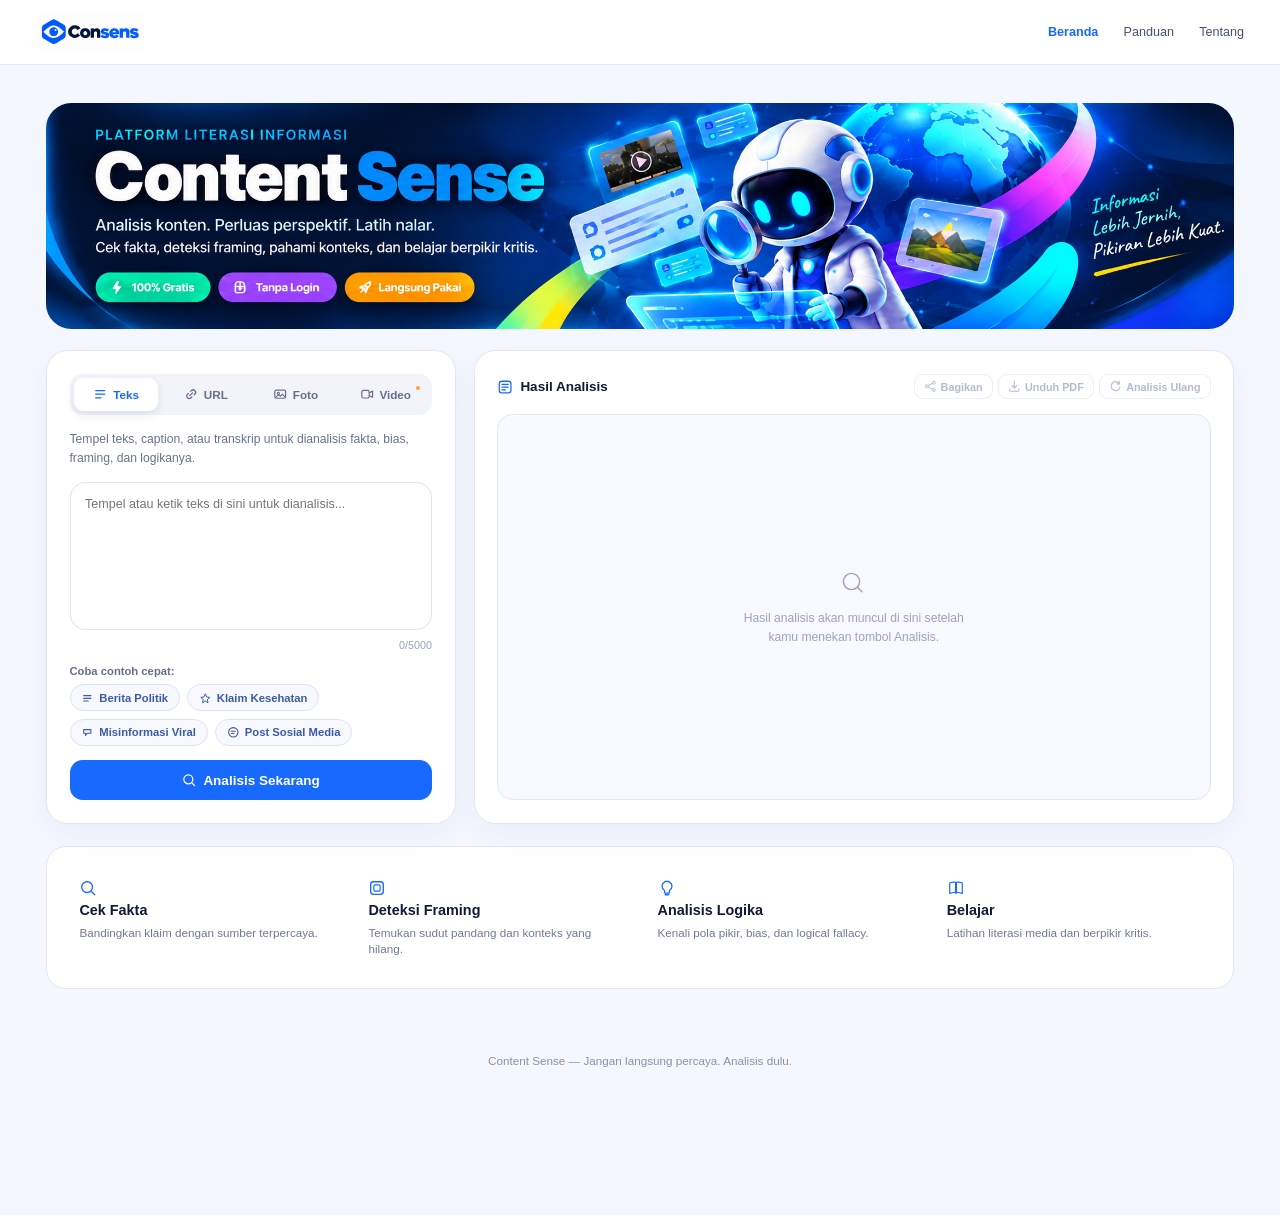
<file: index.html>
<!doctype html>
<html lang="id">
<head>
  <meta charset="utf-8">
  <meta name="viewport" content="width=device-width,initial-scale=1">
  <title>Content Sense</title>
  <link rel="icon" type="image/png" sizes="16x16" href="assets/favicon/favicon-16x16.png">
  <link rel="icon" type="image/png" sizes="32x32" href="assets/favicon/favicon-32x32.png">
  <link rel="icon" type="image/png" sizes="48x48" href="assets/favicon/favicon-48x48.png">
  <link rel="apple-touch-icon" href="assets/favicon/apple-touch-icon.png">
  <link rel="icon" type="image/png" sizes="192x192" href="assets/favicon/android-chrome-192x192.png">
  <link rel="icon" type="image/png" sizes="512x512" href="assets/favicon/android-chrome-512x512.png">
  <link rel="stylesheet" href="css/style.css">
</head>
<body>

  <header class="header">
    <div>
      <img src="assets/logo.svg" alt="Content Sense" class="logo">
    </div>
    <nav class="nav">
      <a href="index.html" class="active">Beranda</a>
      <a href="pages/panduan.html">Panduan</a>
      <a href="pages/tentang.html">Tentang</a>
    </nav>
  </header>

  <main class="wrap">
    <section class="banner" id="banner-asset">
      <img src="assets/banner.png" alt="Banner Content Sense" class="banner-asset-img">
    </section>

    <section class="tool">
      <div class="tool-panel input-panel">
        <div class="mode-toggle" role="tablist" aria-label="Mode analisis">
          <button type="button" class="mode-btn active" data-mode="text" role="tab" aria-selected="true">
            <svg width="16" height="16" viewBox="0 0 16 16" fill="none" xmlns="http://www.w3.org/2000/svg">
              <path d="M3 4H13M3 8H13M3 12H9" stroke="currentColor" stroke-width="1.4" stroke-linecap="round"/>
            </svg>
            Teks
          </button>
          <button type="button" class="mode-btn" data-mode="url" role="tab" aria-selected="false">
            <svg width="16" height="16" viewBox="0 0 16 16" fill="none" xmlns="http://www.w3.org/2000/svg">
              <path d="M6.5 9.5L9.5 6.5" stroke="currentColor" stroke-width="1.4" stroke-linecap="round"/>
              <path d="M7.3 4.9L8.2 4C9.3 2.9 11 2.9 12.1 4C13.2 5.1 13.2 6.8 12.1 7.9L11.2 8.8" stroke="currentColor" stroke-width="1.4" stroke-linecap="round"/>
              <path d="M8.7 11.1L7.8 12C6.7 13.1 5 13.1 3.9 12C2.8 10.9 2.8 9.2 3.9 8.1L4.8 7.2" stroke="currentColor" stroke-width="1.4" stroke-linecap="round"/>
            </svg>
            URL
          </button>
          <button type="button" class="mode-btn" data-mode="photo" role="tab" aria-selected="false">
            <svg width="16" height="16" viewBox="0 0 16 16" fill="none" xmlns="http://www.w3.org/2000/svg">
              <rect x="2" y="3.5" width="12" height="9" rx="1.6" stroke="currentColor" stroke-width="1.3"/>
              <circle cx="6" cy="7" r="1.2" stroke="currentColor" stroke-width="1.2"/>
              <path d="M3 11.5L6.3 8.5L8.5 10.3L10.5 8L13.3 11" stroke="currentColor" stroke-width="1.2" stroke-linecap="round" stroke-linejoin="round"/>
            </svg>
            Foto
          </button>
          <button type="button" class="mode-btn" data-mode="video" role="tab" aria-selected="false">
            <svg width="16" height="16" viewBox="0 0 16 16" fill="none" xmlns="http://www.w3.org/2000/svg">
              <rect x="2" y="3.8" width="8.2" height="8.4" rx="1.6" stroke="currentColor" stroke-width="1.3"/>
              <path d="M10.2 6.6L14 4.6V11.4L10.2 9.4" stroke="currentColor" stroke-width="1.3" stroke-linejoin="round"/>
            </svg>
            Video
            <span class="soon-dot" aria-hidden="true"></span>
          </button>
        </div>

        <p class="mode-desc" id="mode-desc">Tempel teks, caption, atau transkrip untuk dianalisis fakta, bias, framing, dan logikanya.</p>

        <!-- Mode: Teks -->
        <div class="mode-body active" data-mode-body="text">
          <textarea id="text-input" maxlength="5000" placeholder="Tempel atau ketik teks di sini untuk dianalisis..."></textarea>
          <div class="char-count"><span id="char-count">0</span>/5000</div>

          <div class="quick-examples">
            <span class="quick-label">Coba contoh cepat:</span>
            <div class="chip-row">
              <button type="button" class="chip" data-example="politik">
                <svg width="14" height="14" viewBox="0 0 14 14" fill="none" xmlns="http://www.w3.org/2000/svg"><path d="M3 4H11M3 7H11M3 10H8" stroke="currentColor" stroke-width="1.3" stroke-linecap="round"/></svg>
                Berita Politik
              </button>
              <button type="button" class="chip" data-example="kesehatan">
                <svg width="14" height="14" viewBox="0 0 14 14" fill="none" xmlns="http://www.w3.org/2000/svg"><path d="M7 2L8.5 5.5L12 6L9.3 8.3L10 12L7 10L4 12L4.7 8.3L2 6L5.5 5.5L7 2Z" stroke="currentColor" stroke-width="1.1" stroke-linejoin="round"/></svg>
                Klaim Kesehatan
              </button>
              <button type="button" class="chip" data-example="misinformasi">
                <svg width="14" height="14" viewBox="0 0 14 14" fill="none" xmlns="http://www.w3.org/2000/svg"><path d="M3 4L11 4L11 8L7 8L5 10.5V8L3 8Z" stroke="currentColor" stroke-width="1.2" stroke-linejoin="round"/></svg>
                Misinformasi Viral
              </button>
              <button type="button" class="chip" data-example="sosmed">
                <svg width="14" height="14" viewBox="0 0 14 14" fill="none" xmlns="http://www.w3.org/2000/svg"><circle cx="7" cy="7" r="5.2" stroke="currentColor" stroke-width="1.2"/><path d="M4.7 5.8H9.3M4.7 8.2H8" stroke="currentColor" stroke-width="1.1" stroke-linecap="round"/></svg>
                Post Sosial Media
              </button>
            </div>
          </div>
        </div>

        <!-- Mode: URL -->
        <div class="mode-body" data-mode-body="url">
          <input type="text" id="url-input" placeholder="Tempel link artikel berita di sini...">
        </div>

        <!-- Mode: Foto -->
        <div class="mode-body" data-mode-body="photo">
          <div class="drop" id="photo-drop">
            <div>
              <svg width="26" height="26" viewBox="0 0 26 26" fill="none" xmlns="http://www.w3.org/2000/svg">
                <path d="M13 17V6M13 6L8.5 10.5M13 6L17.5 10.5" stroke="currentColor" stroke-width="1.6" stroke-linecap="round" stroke-linejoin="round"/>
                <path d="M5 17V19.5C5 20.6 5.9 21.5 7 21.5H19C20.1 21.5 21 20.6 21 19.5V17" stroke="currentColor" stroke-width="1.6" stroke-linecap="round"/>
              </svg>
              <strong>Klik atau seret gambar ke sini</strong>
              JPG, PNG, WEBP &middot; Maks. 5 gambar, total 30 MB
            </div>
          </div>
          <ul class="photo-file-list" id="photo-file-list"></ul>
          <input type="file" id="photo-input" accept="image/*" multiple>
        </div>

        <!-- Mode: Video (disabled untuk MVP) -->
        <div class="mode-body" data-mode-body="video">
          <div class="drop" id="video-drop">
            <div>
              <svg width="26" height="26" viewBox="0 0 26 26" fill="none" xmlns="http://www.w3.org/2000/svg">
                <path d="M13 17V6M13 6L8.5 10.5M13 6L17.5 10.5" stroke="currentColor" stroke-width="1.6" stroke-linecap="round" stroke-linejoin="round"/>
                <path d="M5 17V19.5C5 20.6 5.9 21.5 7 21.5H19C20.1 21.5 21 20.6 21 19.5V17" stroke="currentColor" stroke-width="1.6" stroke-linecap="round"/>
              </svg>
              <strong>Klik atau seret video ke sini</strong>
              MP4, MOV, WEBM &middot; Maks. 500 MB
            </div>
          </div>
          <input type="file" id="video-input" accept="video/*" disabled>
        </div>

        <button class="analyze-btn" id="analyze-btn">
          <svg width="16" height="16" viewBox="0 0 16 16" fill="none" xmlns="http://www.w3.org/2000/svg"><circle cx="7" cy="7" r="5" stroke="currentColor" stroke-width="1.4"/><path d="M10.8 10.8L14 14" stroke="currentColor" stroke-width="1.4" stroke-linecap="round"/></svg>
          <span id="analyze-btn-label" class="btn-label">Analisis Sekarang</span>
        </button>
      </div>

      <div class="tool-panel output-panel">
        <div class="output-header">
          <div class="output-header-title">
            <svg width="18" height="18" viewBox="0 0 18 18" fill="none" xmlns="http://www.w3.org/2000/svg">
              <rect x="2.5" y="2.5" width="13" height="13" rx="3" stroke="currentColor" stroke-width="1.4"/>
              <path d="M5.5 9H12.5M5.5 6H12.5M5.5 12H9.5" stroke="currentColor" stroke-width="1.3" stroke-linecap="round"/>
            </svg>
            Hasil Analisis
          </div>
          <div class="output-actions">
            <button type="button" class="btn-ghost" id="btn-bagikan" disabled>
              <svg width="14" height="14" viewBox="0 0 14 14" fill="none" xmlns="http://www.w3.org/2000/svg"><circle cx="11" cy="3" r="1.6" stroke="currentColor" stroke-width="1.1"/><circle cx="3" cy="7" r="1.6" stroke="currentColor" stroke-width="1.1"/><circle cx="11" cy="11" r="1.6" stroke="currentColor" stroke-width="1.1"/><path d="M4.4 6.2L9.6 3.8M4.4 7.8L9.6 10.2" stroke="currentColor" stroke-width="1.1"/></svg>
              Bagikan
            </button>
            <button type="button" class="btn-ghost" id="btn-pdf" disabled>
              <svg width="14" height="14" viewBox="0 0 14 14" fill="none" xmlns="http://www.w3.org/2000/svg"><path d="M7 1.5V9M7 9L4.3 6.3M7 9L9.7 6.3" stroke="currentColor" stroke-width="1.2" stroke-linecap="round" stroke-linejoin="round"/><path d="M2 10V11.5C2 11.9 2.4 12.5 3 12.5H11C11.6 12.5 12 11.9 12 11.5V10" stroke="currentColor" stroke-width="1.2" stroke-linecap="round"/></svg>
              Unduh PDF
            </button>
            <button type="button" class="btn-ghost" id="btn-ulang" disabled>
              <svg width="14" height="14" viewBox="0 0 14 14" fill="none" xmlns="http://www.w3.org/2000/svg"><path d="M11.5 4A5 5 0 1 0 12.2 8" stroke="currentColor" stroke-width="1.2" stroke-linecap="round"/><path d="M11.5 1.5V4.3H8.7" stroke="currentColor" stroke-width="1.2" stroke-linecap="round" stroke-linejoin="round"/></svg>
              Analisis Ulang
            </button>
          </div>
        </div>
        <div class="output-body" id="output-body">
          <div class="output-empty">
            <svg width="34" height="34" viewBox="0 0 34 34" fill="none" xmlns="http://www.w3.org/2000/svg">
              <circle cx="15" cy="15" r="9" stroke="currentColor" stroke-width="1.6"/>
              <path d="M21.5 21.5L26.5 26.5" stroke="currentColor" stroke-width="1.6" stroke-linecap="round"/>
            </svg>
            <p>Hasil analisis akan muncul di sini setelah kamu menekan tombol Analisis.</p>
          </div>
        </div>
      </div>
    </section>

    <section class="info">
      <div>
        <svg width="20" height="20" viewBox="0 0 20 20" fill="none" xmlns="http://www.w3.org/2000/svg">
          <circle cx="9" cy="9" r="6" stroke="currentColor" stroke-width="1.5"/>
          <path d="M13.5 13.5L17.5 17.5" stroke="currentColor" stroke-width="1.5" stroke-linecap="round"/>
        </svg>
        <b>Cek Fakta</b><span>Bandingkan klaim dengan sumber terpercaya.</span>
      </div>
      <div>
        <svg width="20" height="20" viewBox="0 0 20 20" fill="none" xmlns="http://www.w3.org/2000/svg">
          <rect x="3" y="3" width="14" height="14" rx="3" stroke="currentColor" stroke-width="1.5"/>
          <rect x="6.5" y="6.5" width="7" height="7" rx="1.5" stroke="currentColor" stroke-width="1.3"/>
        </svg>
        <b>Deteksi Framing</b><span>Temukan sudut pandang dan konteks yang hilang.</span>
      </div>
      <div>
        <svg width="20" height="20" viewBox="0 0 20 20" fill="none" xmlns="http://www.w3.org/2000/svg">
          <path d="M10 2.5C6.96 2.5 4.5 4.96 4.5 8C4.5 10.05 5.62 11.83 7.3 12.78V15C7.3 15.39 7.61 15.7 8 15.7H12C12.39 15.7 12.7 15.39 12.7 15V12.78C14.38 11.83 15.5 10.05 15.5 8C15.5 4.96 13.04 2.5 10 2.5Z" stroke="currentColor" stroke-width="1.4" stroke-linejoin="round"/>
          <path d="M8 17.5H12" stroke="currentColor" stroke-width="1.4" stroke-linecap="round"/>
        </svg>
        <b>Analisis Logika</b><span>Kenali pola pikir, bias, dan logical fallacy.</span>
      </div>
      <div>
        <svg width="20" height="20" viewBox="0 0 20 20" fill="none" xmlns="http://www.w3.org/2000/svg">
          <path d="M3 4.5C3 4.5 5 3.5 8 3.5C9.5 3.5 10.5 4 10.5 4V15.5C10.5 15.5 9.5 15 8 15C5 15 3 16 3 16V4.5Z" stroke="currentColor" stroke-width="1.3" stroke-linejoin="round"/>
          <path d="M17 4.5C17 4.5 15 3.5 12 3.5C10.5 3.5 9.5 4 9.5 4V15.5C9.5 15.5 10.5 15 12 15C15 15 17 16 17 16V4.5Z" stroke="currentColor" stroke-width="1.3" stroke-linejoin="round"/>
        </svg>
        <b>Belajar</b><span>Latihan literasi media dan berpikir kritis.</span>
      </div>
    </section>
  </main>

  <footer>Content Sense — Jangan langsung percaya. Analisis dulu.</footer>

  <script src="js/main.js"></script>
  <script src="js/config.js"></script>
  <script src="js/mode-toggle.js"></script>
  <script src="js/analyze-text.js"></script>
  <script src="js/analyze-url.js"></script>
  <script src="js/analyze-photo.js"></script>
  <script src="js/analyze-video.js"></script>
</body>
</html>
</file>
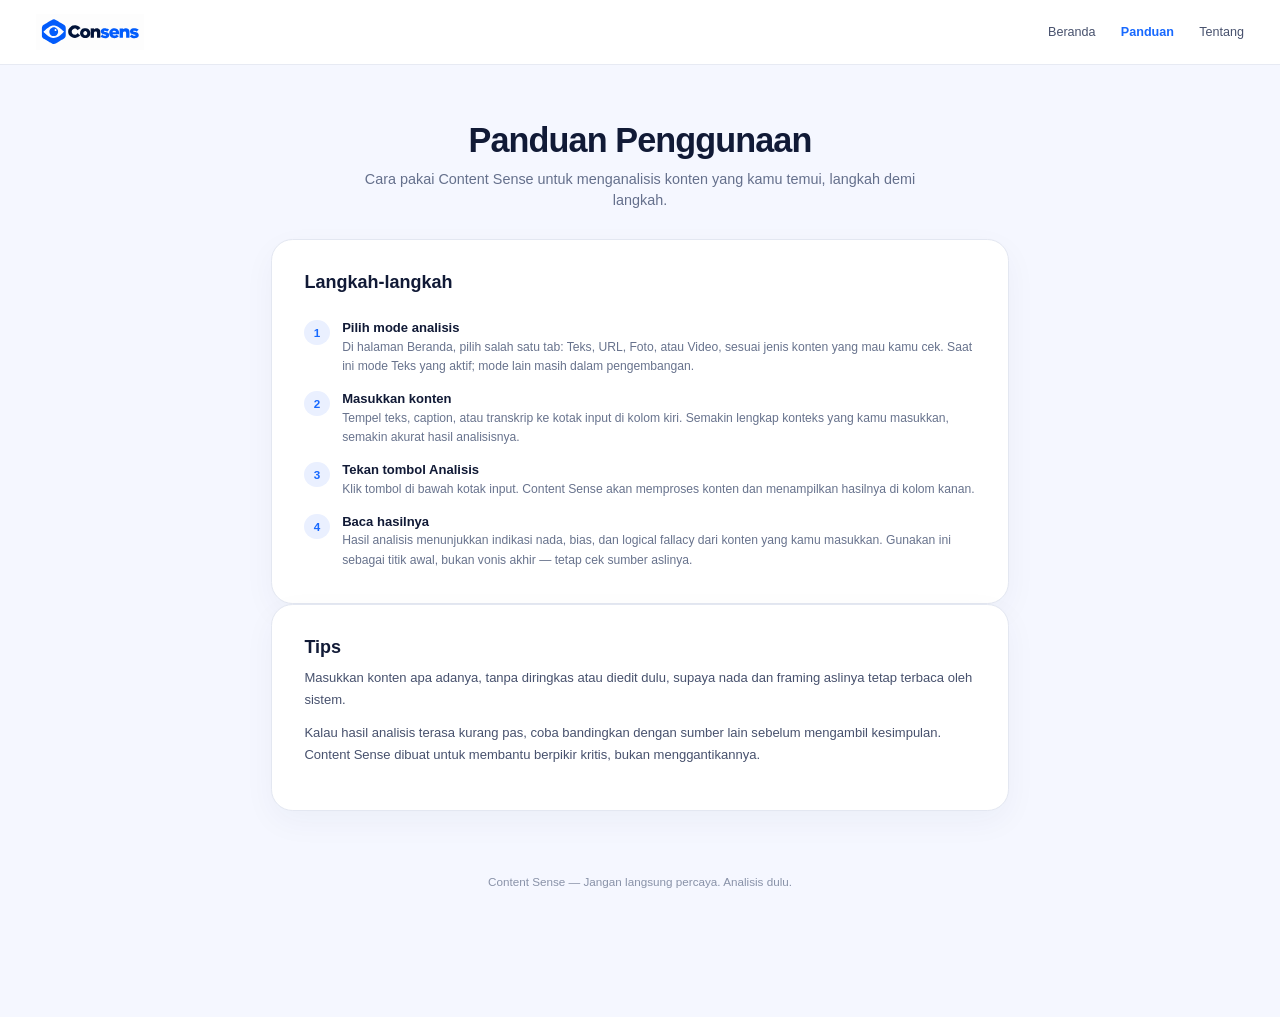
<file: pages/panduan.html>
<!doctype html>
<html lang="id">
<head>
  <meta charset="utf-8">
  <meta name="viewport" content="width=device-width,initial-scale=1">
  <title>Panduan — Content Sense</title>
  <link rel="icon" type="image/png" sizes="16x16" href="../assets/favicon/favicon-16x16.png">
  <link rel="icon" type="image/png" sizes="32x32" href="../assets/favicon/favicon-32x32.png">
  <link rel="icon" type="image/png" sizes="48x48" href="../assets/favicon/favicon-48x48.png">
  <link rel="apple-touch-icon" href="../assets/favicon/apple-touch-icon.png">
  <link rel="icon" type="image/png" sizes="192x192" href="../assets/favicon/android-chrome-192x192.png">
  <link rel="icon" type="image/png" sizes="512x512" href="../assets/favicon/android-chrome-512x512.png">
  <link rel="stylesheet" href="../css/style.css">
</head>
<body>

  <header class="header">
    <div>
      <img src="../assets/logo.svg" alt="Content Sense" class="logo">
    </div>
    <nav class="nav">
      <a href="../index.html">Beranda</a>
      <a href="panduan.html" class="active">Panduan</a>
      <a href="tentang.html">Tentang</a>
    </nav>
  </header>

  <main class="wrap">
    <section class="page-hero">
      <h1>Panduan Penggunaan</h1>
      <p>Cara pakai Content Sense untuk menganalisis konten yang kamu temui, langkah demi langkah.</p>
    </section>

    <section class="content-block">
      <h2>Langkah-langkah</h2>
      <ol class="steps">
        <li>
          <div>
            <b>Pilih mode analisis</b>
            <span>Di halaman Beranda, pilih salah satu tab: Teks, URL, Foto, atau Video, sesuai jenis konten yang mau kamu cek. Saat ini mode Teks yang aktif; mode lain masih dalam pengembangan.</span>
          </div>
        </li>
        <li>
          <div>
            <b>Masukkan konten</b>
            <span>Tempel teks, caption, atau transkrip ke kotak input di kolom kiri. Semakin lengkap konteks yang kamu masukkan, semakin akurat hasil analisisnya.</span>
          </div>
        </li>
        <li>
          <div>
            <b>Tekan tombol Analisis</b>
            <span>Klik tombol di bawah kotak input. Content Sense akan memproses konten dan menampilkan hasilnya di kolom kanan.</span>
          </div>
        </li>
        <li>
          <div>
            <b>Baca hasilnya</b>
            <span>Hasil analisis menunjukkan indikasi nada, bias, dan logical fallacy dari konten yang kamu masukkan. Gunakan ini sebagai titik awal, bukan vonis akhir — tetap cek sumber aslinya.</span>
          </div>
        </li>
      </ol>
    </section>

    <section class="content-block">
      <h2>Tips</h2>
      <p>Masukkan konten apa adanya, tanpa diringkas atau diedit dulu, supaya nada dan framing aslinya tetap terbaca oleh sistem.</p>
      <p>Kalau hasil analisis terasa kurang pas, coba bandingkan dengan sumber lain sebelum mengambil kesimpulan. Content Sense dibuat untuk membantu berpikir kritis, bukan menggantikannya.</p>
    </section>
  </main>

  <footer>Content Sense — Jangan langsung percaya. Analisis dulu.</footer>

</body>
</html>
</file>
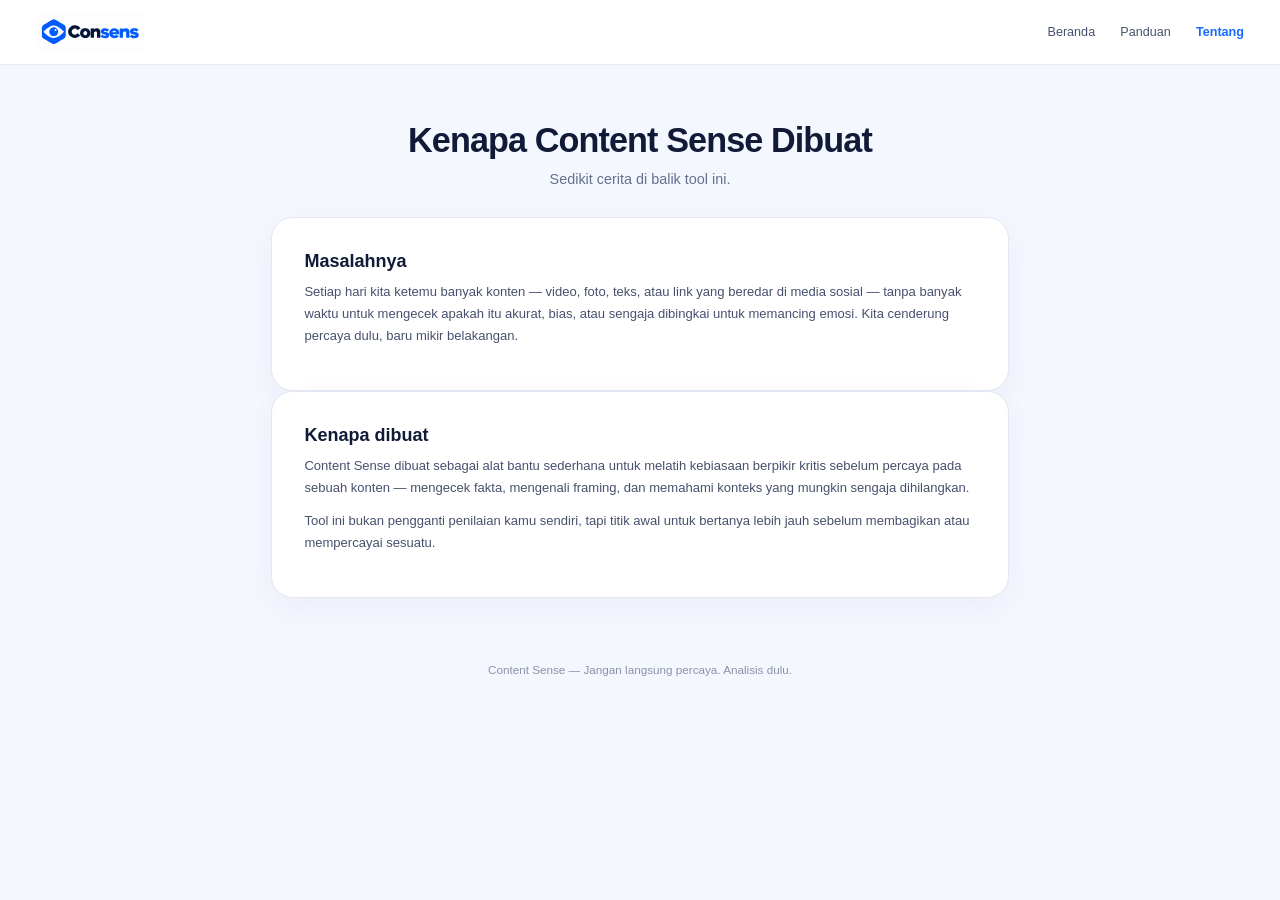
<file: pages/tentang.html>
<!doctype html>
<html lang="id">
<head>
  <meta charset="utf-8">
  <meta name="viewport" content="width=device-width,initial-scale=1">
  <title>Tentang — Content Sense</title>
  <link rel="icon" type="image/png" sizes="16x16" href="../assets/favicon/favicon-16x16.png">
  <link rel="icon" type="image/png" sizes="32x32" href="../assets/favicon/favicon-32x32.png">
  <link rel="icon" type="image/png" sizes="48x48" href="../assets/favicon/favicon-48x48.png">
  <link rel="apple-touch-icon" href="../assets/favicon/apple-touch-icon.png">
  <link rel="icon" type="image/png" sizes="192x192" href="../assets/favicon/android-chrome-192x192.png">
  <link rel="icon" type="image/png" sizes="512x512" href="../assets/favicon/android-chrome-512x512.png">
  <link rel="stylesheet" href="../css/style.css">
</head>
<body>

  <header class="header">
    <div>
      <img src="../assets/logo.svg" alt="Content Sense" class="logo">
    </div>
    <nav class="nav">
      <a href="../index.html">Beranda</a>
      <a href="panduan.html">Panduan</a>
      <a href="tentang.html" class="active">Tentang</a>
    </nav>
  </header>

  <main class="wrap">
    <section class="page-hero">
      <h1>Kenapa Content Sense Dibuat</h1>
      <p>Sedikit cerita di balik tool ini.</p>
    </section>

    <section class="content-block">
      <h2>Masalahnya</h2>
      <p>Setiap hari kita ketemu banyak konten — video, foto, teks, atau link yang beredar di media sosial — tanpa banyak waktu untuk mengecek apakah itu akurat, bias, atau sengaja dibingkai untuk memancing emosi. Kita cenderung percaya dulu, baru mikir belakangan.</p>
    </section>

    <section class="content-block">
      <h2>Kenapa dibuat</h2>
      <p>Content Sense dibuat sebagai alat bantu sederhana untuk melatih kebiasaan berpikir kritis sebelum percaya pada sebuah konten — mengecek fakta, mengenali framing, dan memahami konteks yang mungkin sengaja dihilangkan.</p>
      <p>Tool ini bukan pengganti penilaian kamu sendiri, tapi titik awal untuk bertanya lebih jauh sebelum membagikan atau mempercayai sesuatu.</p>
    </section>
  </main>

  <footer>Content Sense — Jangan langsung percaya. Analisis dulu.</footer>

</body>
</html>
</file>
<file: css/style.css>
/* Content Sense — main stylesheet */

* {
  box-sizing: border-box;
}

body {
  margin: 0;
  font-family: Inter, Arial, sans-serif;
  background: #f5f7ff;
  color: #111a36;
  zoom: 90%;
}

svg {
  display: block;
  flex-shrink: 0;
}

/* Header */
.header {
  height: 72px;
  background: #fff;
  border-bottom: 1px solid #e7eaf3;
  display: flex;
  align-items: center;
  padding: 0 40px;
  justify-content: space-between;
}

.logo {
  display: block;
  height: 40px;
  width: auto;
}

.nav {
  display: flex;
  gap: 28px;
  font-size: 14px;
}

.nav a {
  color: #47516d;
  text-decoration: none;
}

.nav a:hover {
  color: #1769ff;
}

.nav a.active {
  color: #1769ff;
  font-weight: 700;
}

.user-chip {
  display: flex;
  align-items: center;
  gap: 6px;
  color: #47516d;
  font-size: 14px;
}

/* Layout */
.wrap {
  max-width: 1400px;
  margin: 0 auto;
  padding: 42px 40px;
}

.banner {
  position: relative;
  border-radius: 28px;
  margin: 0 0 24px;
  overflow: hidden;
  aspect-ratio: 21 / 4;
  background: rgba(255, 255, 255, 0.04);
}

.banner-asset-img {
  display: block;
  width: 100%;
  height: 100%;
  object-fit: cover;
}

/* Tool: two-column layout */
.tool {
  display: grid;
  grid-template-columns: 35fr 65fr;
  gap: 20px;
  align-items: stretch;
}

.tool-panel {
  background: #fff;
  border: 1px solid #e3e7f1;
  border-radius: 24px;
  padding: 25px;
  box-shadow: 0 12px 35px #1725540b;
  display: flex;
  flex-direction: column;
}

/* Mode toggle */
.mode-toggle {
  display: flex;
  gap: 6px;
  background: #f2f4fa;
  border-radius: 14px;
  padding: 5px;
  margin-bottom: 16px;
}

.mode-btn {
  flex: 1;
  display: flex;
  align-items: center;
  justify-content: center;
  gap: 6px;
  position: relative;
  border: 0;
  background: transparent;
  border-radius: 10px;
  padding: 10px 8px;
  font-size: 13px;
  font-weight: 600;
  color: #66708a;
  cursor: pointer;
  width: auto;
}

.mode-btn svg {
  color: currentColor;
}

.mode-btn.active {
  background: #fff;
  color: #1769ff;
  box-shadow: 0 4px 10px #1725541a;
}

.mode-btn:disabled {
  cursor: not-allowed;
  opacity: 0.55;
}

.mode-btn:disabled:hover {
  color: #66708a;
}

.soon-dot {
  width: 5px;
  height: 5px;
  border-radius: 50%;
  background: #ff9f43;
  position: absolute;
  top: 8px;
  right: 8px;
}

.mode-desc {
  color: #68738d;
  font-size: 13.5px;
  line-height: 1.55;
  margin: 0 0 16px;
  min-height: 40px;
}

.mode-body {
  display: none;
}

.mode-body.active {
  display: block;
}

/* Upload zone */
.drop {
  height: 165px;
  border: 1.5px dashed #cbd3e5;
  border-radius: 17px;
  display: flex;
  align-items: center;
  justify-content: center;
  text-align: center;
  color: #66708a;
  font-size: 14px;
  margin-bottom: 18px;
  cursor: pointer;
  transition: border-color 0.15s ease, background 0.15s ease;
}

.drop svg {
  margin: 0 auto 8px;
  color: #9aa4bf;
}

.drop.dragover {
  border-color: #1769ff;
  background: #f0f5ff;
}

.drop strong {
  display: block;
  color: #26304a;
  margin-bottom: 5px;
}

.drop input[type="file"] {
  display: none;
}

.drop .filename {
  color: #1769ff;
  font-weight: 700;
}

/* List preview file yang sudah dipilih (mode Foto) */
.photo-file-list {
  list-style: none;
  margin: 0 0 18px;
  padding: 0;
  display: flex;
  flex-direction: column;
  gap: 6px;
}

.photo-file-item {
  display: flex;
  align-items: center;
  gap: 8px;
  border: 1px solid #dbe3f5;
  background: #f7f9ff;
  border-radius: 10px;
  padding: 7px 10px;
  font-size: 12.5px;
  color: #3d5aa8;
}

.photo-file-name {
  flex: 1;
  overflow: hidden;
  text-overflow: ellipsis;
  white-space: nowrap;
  font-weight: 600;
}

.photo-file-size {
  color: #66708a;
  flex-shrink: 0;
}

.photo-file-remove {
  border: 0;
  background: transparent;
  color: #c22b4e;
  font-size: 16px;
  line-height: 1;
  cursor: pointer;
  padding: 0 2px;
  flex-shrink: 0;
}

.photo-file-remove:hover {
  color: #8f1d38;
}

/* Buttons */
.analyze-btn {
  width: 100%;
  border: 0;
  border-radius: 14px;
  padding: 14px;
  font-size: 15px;
  font-weight: 700;
  cursor: pointer;
  background: #1769ff;
  color: #fff;
  margin-top: auto;
}

.analyze-btn:disabled {
  opacity: 0.6;
  cursor: not-allowed;
}

textarea,
input[type="text"] {
  width: 100%;
  border: 1.5px solid #dce2ee;
  border-radius: 17px;
  padding: 16px;
  font: 14px Inter, Arial;
  color: #27314c;
  margin-bottom: 18px;
}

textarea {
  height: 165px;
  resize: none;
}

input[type="text"] {
  height: 54px;
}

textarea:disabled,
input[type="text"]:disabled {
  background: #f7f8fb;
  color: #9aa4bf;
  cursor: not-allowed;
}

.char-count {
  text-align: right;
  font-size: 12px;
  color: #9aa4bf;
  margin: -12px 0 16px;
}

.quick-examples {
  margin-bottom: 16px;
}

.quick-label {
  display: block;
  font-size: 12.5px;
  font-weight: 600;
  color: #66708a;
  margin-bottom: 8px;
}

.chip-row {
  display: flex;
  flex-wrap: wrap;
  gap: 8px;
}

.chip {
  display: inline-flex;
  align-items: center;
  gap: 6px;
  border: 1px solid #dbe3f5;
  background: #f7f9ff;
  color: #3d5aa8;
  border-radius: 20px;
  padding: 7px 12px;
  font-size: 12.5px;
  font-weight: 600;
  cursor: pointer;
}

.chip:hover {
  background: #eaf0ff;
  border-color: #c4d4f5;
}

.analyze-btn {
  display: flex;
  align-items: center;
  justify-content: center;
  gap: 8px;
}

/* Output panel */
.output-header {
  display: flex;
  align-items: center;
  justify-content: space-between;
  flex-wrap: wrap;
  gap: 10px;
  margin-bottom: 16px;
}

.output-header-title {
  display: flex;
  align-items: center;
  gap: 8px;
  font-size: 15px;
  font-weight: 700;
  color: #111a36;
}

.output-header-title svg {
  color: #1769ff;
}

.output-actions {
  display: flex;
  gap: 6px;
}

.btn-ghost {
  display: flex;
  align-items: center;
  gap: 5px;
  border: 1px solid #dbe3f5;
  background: #fff;
  color: #3d5aa8;
  border-radius: 10px;
  padding: 6px 10px;
  font-size: 12px;
  font-weight: 600;
  cursor: pointer;
}

.btn-ghost:hover:not(:disabled) {
  background: #f0f5ff;
}

.btn-ghost:disabled {
  color: #b3bcd4;
  border-color: #eaeef7;
  cursor: not-allowed;
}

.output-body {
  flex: 1;
  display: flex;
  border-radius: 17px;
  background: #f7f9ff;
  border: 1px solid #e2e7f3;
  padding: 16px;
}

.output-empty {
  margin: auto;
  text-align: center;
  color: #9aa4bf;
  max-width: 260px;
}

.output-empty svg {
  margin: 0 auto 12px;
}

.output-empty p {
  font-size: 13.5px;
  line-height: 1.55;
  margin: 0;
}

.output-result {
  font-size: 13px;
  line-height: 1.6;
  width: 100%;
}

.output-result b {
  display: block;
  margin-bottom: 6px;
  color: #1769ff;
}

.result-claim {
  display: grid;
  grid-template-columns: auto 1fr auto;
  align-items: center;
  gap: 14px;
  background: #fff;
  border: 1px solid #e2e7f3;
  border-radius: 16px;
  padding: 14px;
  margin-bottom: 16px;
}

.result-claim-media {
  width: 56px;
  height: 56px;
  border-radius: 12px;
  background: #f0f3fb;
  color: #9aa4bf;
  display: flex;
  align-items: center;
  justify-content: center;
  flex-shrink: 0;
}

.claim-quote {
  margin: 0 0 5px;
  font-size: 13.5px;
  font-weight: 700;
  color: #111a36;
  line-height: 1.45;
}

.claim-source {
  font-size: 11.5px;
  color: #8992a8;
}

.result-gauge {
  display: flex;
  flex-direction: column;
  align-items: center;
  gap: 6px;
  min-width: 130px;
}

.gauge-label {
  font-size: 10.5px;
  color: #8992a8;
  text-align: center;
}

.gauge-circle {
  width: 64px;
  height: 64px;
  border-radius: 50%;
  background: conic-gradient(#ff9f43 var(--val), #eef0f7 0);
  display: flex;
  align-items: center;
  justify-content: center;
}

.gauge-inner {
  width: 48px;
  height: 48px;
  border-radius: 50%;
  background: #fff;
  display: flex;
  align-items: center;
  justify-content: center;
  font-size: 13px;
  font-weight: 800;
  color: #26304a;
}

.cat-badge {
  display: inline-block;
  padding: 3px 9px;
  border-radius: 20px;
  font-size: 10.5px;
  font-weight: 700;
}

.cat-badge-warn { background: #fff3d6; color: #b5720a; }
.cat-badge-danger { background: #ffe3e8; color: #c22b4e; }
.cat-badge-ok { background: #e1f6ea; color: #1a8f52; }
.cat-badge-neutral { background: #eef0f7; color: #5c667f; }
.cat-badge-info { background: #e5edff; color: #2354c7; }

.result-categories {
  display: grid;
  grid-template-columns: repeat(auto-fit, minmax(150px, 1fr));
  gap: 12px;
  margin-bottom: 16px;
}

.cat-card {
  background: #fff;
  border: 1px solid #e2e7f3;
  border-radius: 14px;
  padding: 14px;
  display: flex;
  flex-direction: column;
  gap: 6px;
}

.cat-icon {
  width: 30px;
  height: 30px;
  border-radius: 9px;
  background: #eef2ff;
  color: #1769ff;
  display: flex;
  align-items: center;
  justify-content: center;
  margin-bottom: 2px;
}

.cat-card b {
  font-size: 13px;
  color: #111a36;
}

.cat-card p {
  font-size: 11.5px;
  line-height: 1.55;
  color: #68738d;
  margin: 2px 0 4px;
  flex: 1;
}

.cat-detail {
  display: inline-flex;
  align-items: center;
  gap: 4px;
  font-size: 12px;
  font-weight: 700;
  color: #1769ff;
  text-decoration: none;
}

.result-summary {
  display: flex;
  gap: 10px;
  background: #fff;
  border: 1px solid #e2e7f3;
  border-radius: 14px;
  padding: 14px;
}

.result-summary svg {
  color: #1769ff;
  flex-shrink: 0;
  margin-top: 2px;
}

.result-summary b {
  display: block;
  font-size: 13px;
  color: #111a36;
  margin-bottom: 4px;
}

.result-summary p {
  font-size: 12.5px;
  line-height: 1.6;
  color: #68738d;
  margin: 0;
}

.output-result .badge-placeholder {
  display: inline-block;
  margin-top: 8px;
  padding: 3px 9px;
  border-radius: 20px;
  background: #fff3e0;
  color: #b5720a;
  font-size: 11px;
  font-weight: 700;
}

/* Info section */
.info {
  margin-top: 24px;
  background: #fff;
  border: 1px solid #e3e7f1;
  border-radius: 22px;
  padding: 24px;
  display: grid;
  grid-template-columns: repeat(4, 1fr);
  gap: 15px;
}

.info div {
  padding: 12px;
}

.info svg {
  color: #1769ff;
}

.info b {
  display: block;
  margin: 6px 0;
}

.info span {
  font-size: 13px;
  color: #707a92;
}

/* Content pages (Panduan, Tentang) */
.page-hero {
  text-align: center;
  padding: 20px 10px 30px;
}

.page-hero h1 {
  font-size: 38px;
  margin: 0;
  font-weight: 850;
  letter-spacing: -1px;
}

.page-hero p {
  font-size: 16px;
  color: #65708c;
  margin: 10px auto 0;
  max-width: 620px;
  line-height: 1.5;
}

.content-block {
  background: #fff;
  border: 1px solid #e3e7f1;
  border-radius: 24px;
  padding: 36px;
  box-shadow: 0 12px 35px #1725540b;
  max-width: 820px;
  margin: 0 auto;
}

.content-block h2 {
  font-size: 20px;
  margin: 0 0 10px;
}

.content-block > h2:not(:first-child),
.content-block > .steps:not(:first-child) {
  margin-top: 30px;
}

.content-block p {
  color: #47516d;
  font-size: 14.5px;
  line-height: 1.7;
  margin: 0 0 12px;
}

.steps {
  list-style: none;
  counter-reset: step;
  padding: 0;
  margin: 0;
  display: flex;
  flex-direction: column;
  gap: 16px;
}

.steps li {
  counter-increment: step;
  display: flex;
  gap: 14px;
  align-items: flex-start;
}

.steps li::before {
  content: counter(step);
  flex-shrink: 0;
  width: 28px;
  height: 28px;
  border-radius: 50%;
  background: #eaf0ff;
  color: #1769ff;
  font-weight: 700;
  font-size: 13px;
  display: flex;
  align-items: center;
  justify-content: center;
}

.steps li div b {
  display: block;
  font-size: 14.5px;
  color: #111a36;
  margin-bottom: 3px;
}

.steps li div span {
  font-size: 13.5px;
  color: #68738d;
  line-height: 1.6;
}

footer {
  text-align: center;
  color: #8992a8;
  font-size: 13px;
  padding: 30px;
}

@media (max-width: 850px) {
  .tool,
  .info {
    grid-template-columns: 1fr;
  }
  .nav {
    display: none;
  }
  .header {
    padding: 0 18px;
  }
  .mode-toggle {
    flex-wrap: wrap;
  }
  .mode-btn {
    flex: 1 1 45%;
  }
  .result-claim {
    grid-template-columns: 1fr;
    text-align: center;
  }
  .result-claim-media {
    margin: 0 auto;
  }
}
</file>
